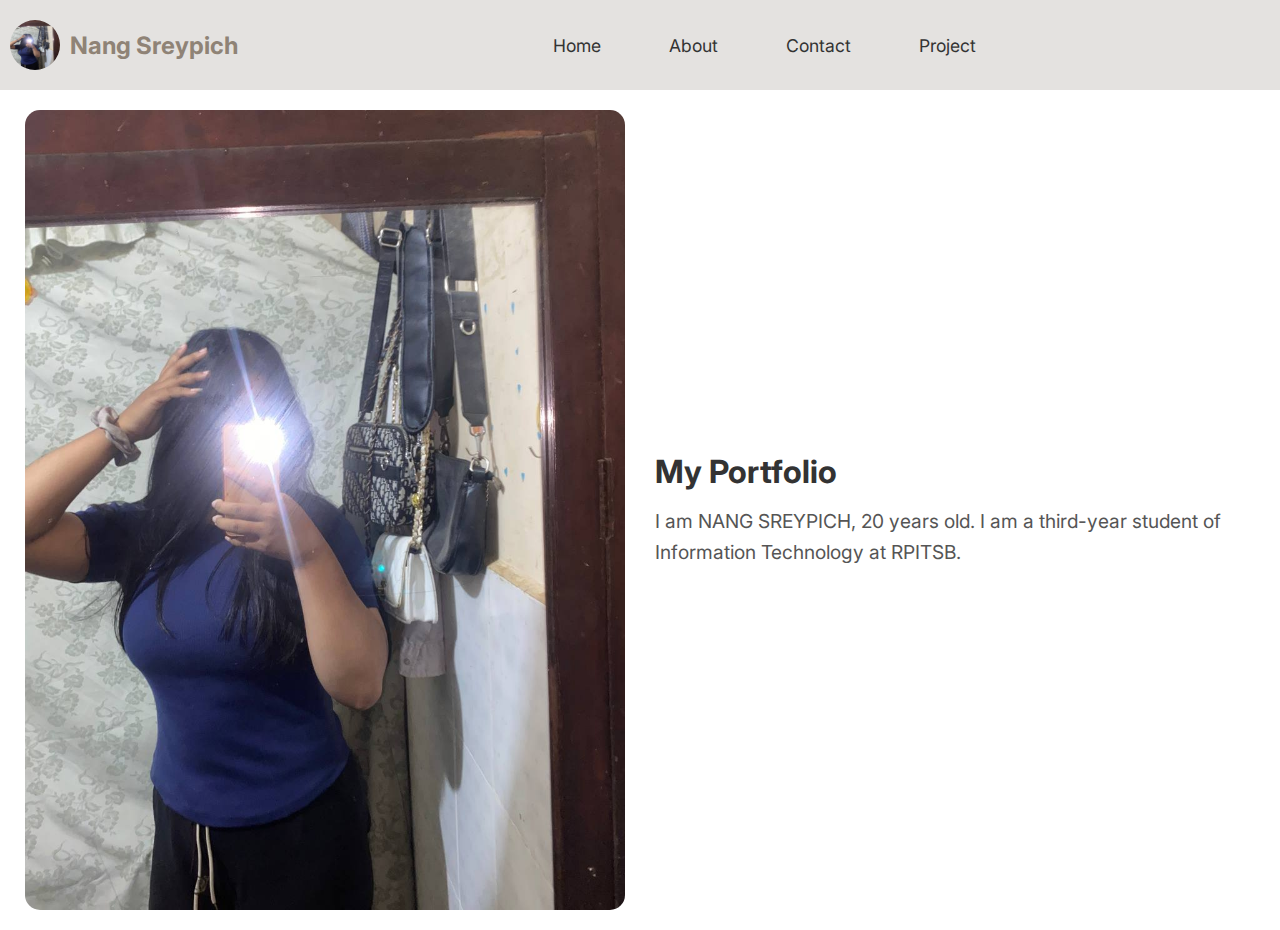
<file: index.html>
<!DOCTYPE html>
<html lang="en" data-bs-theme="dark">

    <head>
        <meta charset="UTF-8">
        <meta http-equiv="X-UA-Compatible" content="IE=edge">
        <meta name="viewport" content="width=device-width, initial-scale=1.0">
        <link rel="icon" href="assets/img/my-pf.jpg">
        <title>Contact</title>
    
        <link rel="stylesheet" href="assets/css/style.css">
        <link rel="stylesheet" href="https://cdnjs.cloudflare.com/ajax/libs/font-awesome/6.0.0-beta3/css/all.min.css">
    </head>

<body>
    <div>
        <nav class="navbar">
            <ul>

                <li class="my-pf">
                    <img src="assets/img/my-pf.jpg" alt="my profile">
                    <span class="my-pf-name">Nang Sreypich</span>
                </li>

                <div class="menu-items">
                    <li> <a href="index.html"> Home </a></li>
                    <li> <a href="about.html"> About </a></li>
                    <li> <a href="contact.html"> Contact </a></li>
                    <li> <a href="https://github.com/nangsreypich" rel="project in github" target="_blank"> Project </a></li>
                </div>
            </ul>
        </nav>
    </div>

    <main class="portfolio-container">
        <img src="assets/img/my-pf.jpg" alt="Nang Sreypich" class="portfolio-image">
        <section>
            <h1 class="portfolio-title">My Portfolio</h1>
            <p class="portfolio-description">
                I am NANG SREYPICH, 20 years old. I am a third-year student of Information Technology at RPITSB.
            </p>
        </section>
    </main>
</body>

</html>
</file>
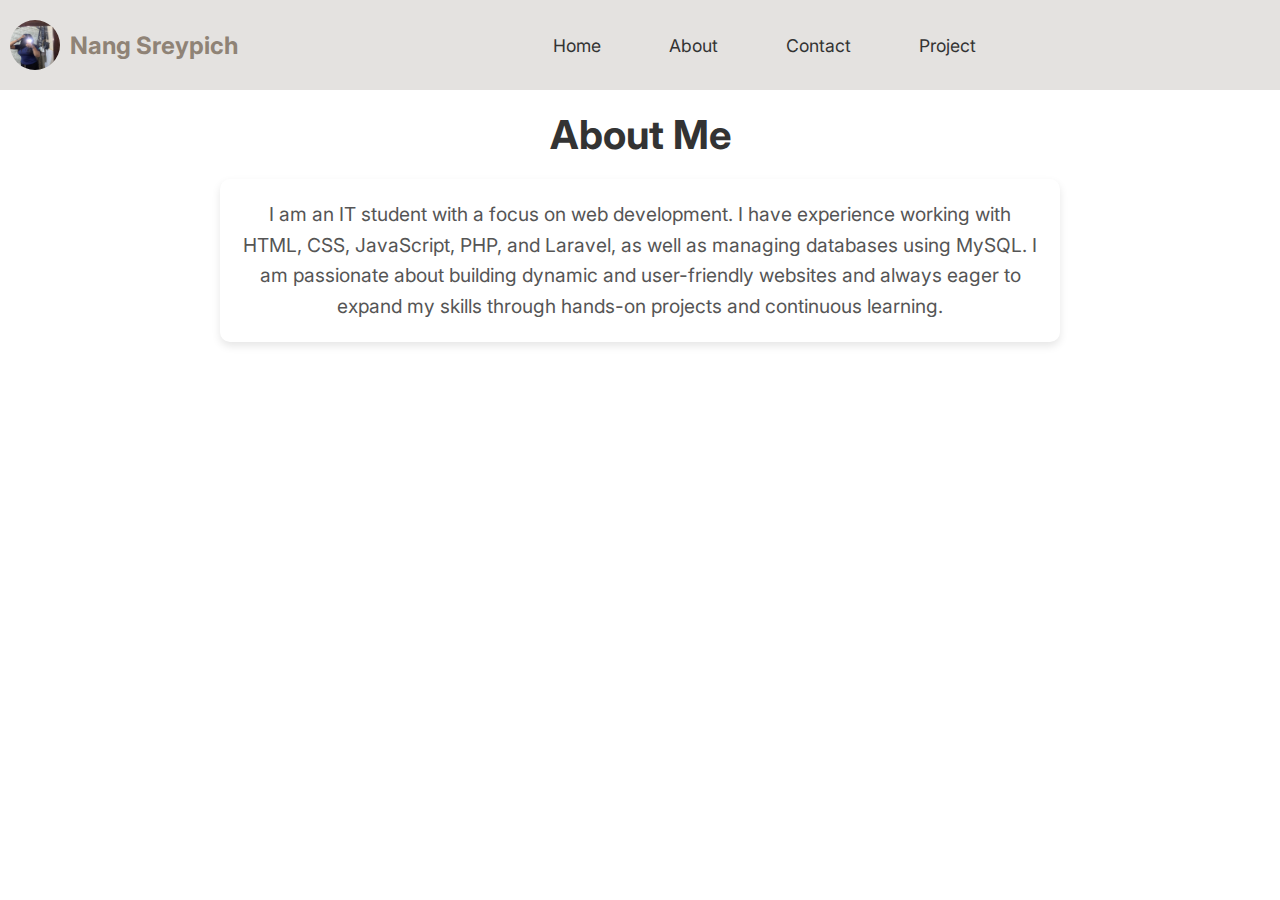
<file: about.html>
<!DOCTYPE html>
<html lang="en" data-bs-theme="dark">

    <head>
        <meta charset="UTF-8">
        <meta http-equiv="X-UA-Compatible" content="IE=edge">
        <meta name="viewport" content="width=device-width, initial-scale=1.0">
        <link rel="icon" href="assets/img/my-pf.jpg">
        <title>Contact</title>
    
        <link rel="stylesheet" href="assets/css/style.css">
        <link rel="stylesheet" href="https://cdnjs.cloudflare.com/ajax/libs/font-awesome/6.0.0-beta3/css/all.min.css">
    </head>

<body>
    <div>
        <nav class="navbar">
            <ul>

                <li class="my-pf">
                    <img src="assets/img/my-pf.jpg" alt="my profile">
                    <span class="my-pf-name">Nang Sreypich</span>
                </li>

                <div class="menu-items">
                    <li> <a href="index.html"> Home </a></li>
                    <li> <a href="about.html"> About </a></li>
                    <li> <a href="contact.html"> Contact </a></li>
                    <li> <a href="https://github.com/nangsreypich" rel="project in github" target="_blank"> Project </a></li>
                </div>
            </ul>
        </nav>
    </div>

    <main>
        <section class="about-header">
            <h1>About Me</h1>
        </section>
    
        <section class="about-section">
            <p>
                I am an IT student with a focus on web development. I have experience working with HTML, CSS, JavaScript, PHP, and Laravel, as well as managing databases using MySQL. I am passionate about building dynamic and user-friendly websites and always eager to expand my skills through hands-on projects and continuous learning.
            </p>
        </section>
    </main>
    
    
</body>

</html>
</file>
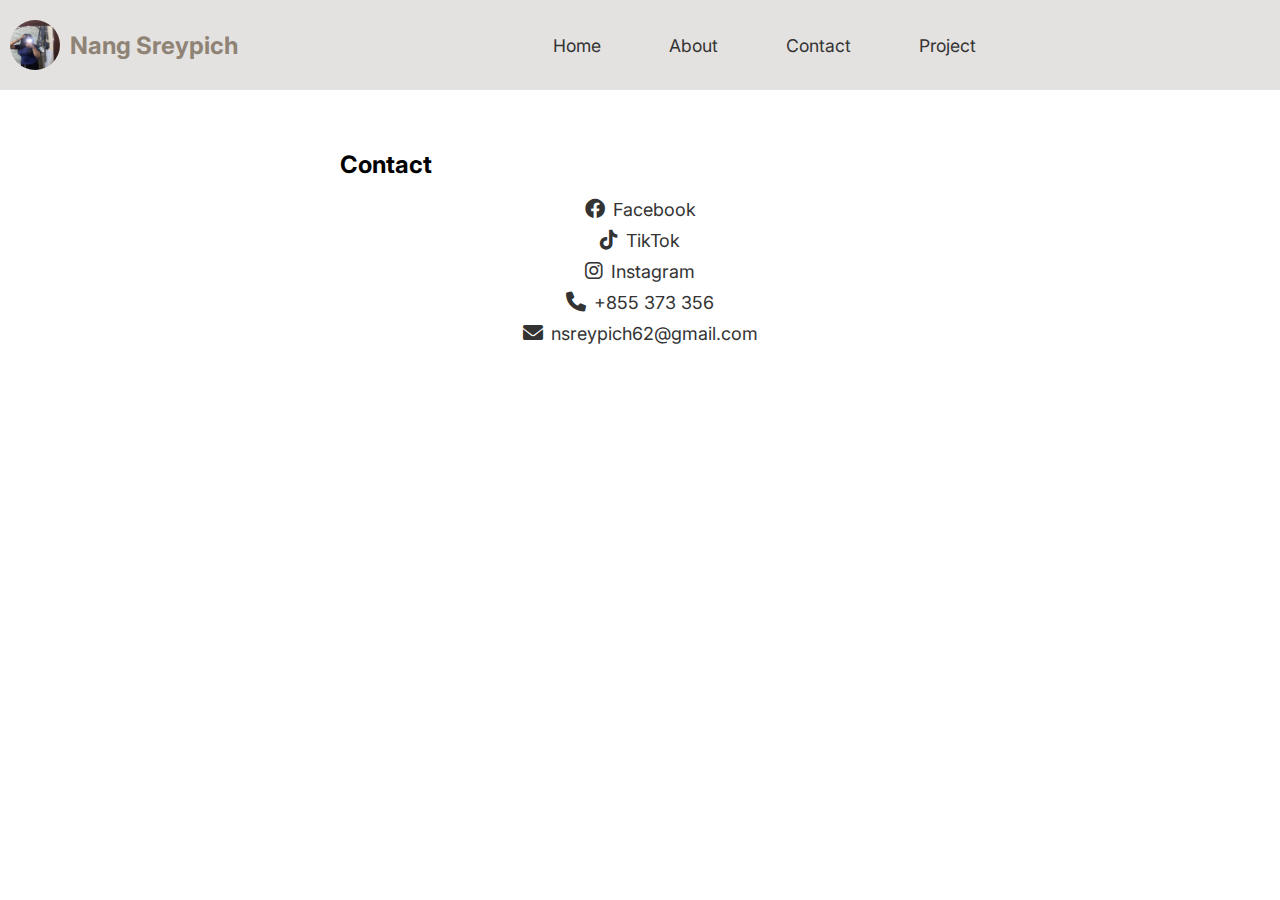
<file: contact.html>
<!DOCTYPE html>
<html lang="en" data-bs-theme="dark">

<head>
    <meta charset="UTF-8">
    <meta http-equiv="X-UA-Compatible" content="IE=edge">
    <meta name="viewport" content="width=device-width, initial-scale=1.0">
    <link rel="icon" href="assets/img/my-pf.jpg">
    <title>Contact</title>

    <link rel="stylesheet" href="assets/css/style.css">
    <link rel="stylesheet" href="https://cdnjs.cloudflare.com/ajax/libs/font-awesome/6.0.0-beta3/css/all.min.css">
</head>

<body>
    <div>
        <nav class="navbar">
            <ul>

                <li class="my-pf">
                    <img src="assets/img/my-pf.jpg" alt="my profile">
                    <span class="my-pf-name">Nang Sreypich</span>
                </li>

                <div class="menu-items">
                    <li> <a href="index.html"> Home </a></li>
                    <li> <a href="about.html"> About </a></li>
                    <li> <a href="contact.html"> Contact </a></li>
                    <li> <a href="https://github.com/nangsreypich" rel="project in github" target="_blank"> Project </a></li>
                </div>
            </ul>
        </nav>
    </div>

    <main>
        <section class="contact-section">
            <h2>Contact</h2>
            <ul class="contact-list">
                <li><a href="https://www.facebook.com/share/KURLc9X6NZKo5Hzw/?mibextid=wwXIfr" target="_blank"><i class="fab fa-facebook"></i> Facebook</a></li>
                <li><a href="https://www.tiktok.com/@ppichhhh" target="_blank"><i class="fab fa-tiktok"></i> TikTok</a></li>
                <li><a href="https://www.instagram.com/_.ppich" target="_blank"><i class="fab fa-instagram"></i> Instagram</a></li>
                <li><a href="tel:+855373356"><i class="fas fa-phone"></i> +855 373 356</a></li>
                <li><a href="mailto:nsreypich62@gmail.com"><i class="fas fa-envelope"></i> nsreypich62@gmail.com</a></li>
            </ul>            
        </section>
    </main>
    
</body>

</html>
</file>
<file: assets/css/style.css>
@import url('https://fonts.googleapis.com/css2?family=Inter:wght@100..900&display=swap');

body {
    margin: 0;
    font-family: "Inter", sans-serif;
}

.navbar {
    background-color: rgb(228, 226, 224);
    padding: 20px 10px;
    width: 100%;
}

.navbar ul {
    display: flex;
    justify-content: space-between;
    align-items: center;
    list-style-type: none;
    margin: 0;
    padding: 0;
}

.my-pf {
    display: flex;
    align-items: center;
}

.my-pf-name {
    color: #8f8376;
    font-size: 24px;
    font-weight: bold;
}

.my-pf img {
    width: 50px;
    height: 50px;
    border-radius: 50%;
    margin-right: 10px;
}

.menu-items {
    display: flex;
    gap: 3rem;
    flex-grow: 1;
    justify-content: center;
}

.menu-items > li > a {
    text-decoration: none;
    color: #333;
    font-size: 1.1rem;
    padding: 10px;
    transition: color 0.3s;
}

.menu-items > li > a:hover {
    color: #8f8376;
}

.portfolio-container {
    display: flex;
    align-items: center;
    justify-content: center;
    gap: 30px;
    padding: 20px;
    text-align: center;
    flex-wrap: wrap;
}

.portfolio-container img {
    width: 100%;
    max-width: 600px;
    height: auto;
    border-radius: 15px;
}

.portfolio-container section {
    max-width: 600px;
    text-align: left;
}

.portfolio-title {
    font-size: 2rem;
    margin: 0 0 15px;
    color: #333;
}

.portfolio-description {
    font-size: 1.2rem;
    margin: 0;
    line-height: 1.6;
    color: #555;
}

/* About Section Header */
.about-header {
    text-align: center;
    margin: 20px;
}

.about-header h1 {
    font-size: 2.5rem;
    color: #333;
    font-weight: bold;
    margin: 0;
}

/* About Section Styling */
.about-section {
    max-width: 800px;
    padding: 20px;
    margin: 20px auto;
    background-color: #fff;
    border-radius: 10px;
    box-shadow: 0 4px 8px rgba(0, 0, 0, 0.1);
    text-align: center;
    line-height: 1.6;
    display: flex;
    flex-direction: column;
    justify-content: center;
    align-items: center;
}

.about-section p {
    font-size: 1.2rem;
    color: #555;
    margin: 0;
}

.contact-section {
    margin: 20px auto;
    padding: 20px;
    width: 80%;
    max-width: 600px;
}

.contact-list {
    list-style-type: none;
    padding: 0;
}

.contact-list li {
    margin: 10px 0;
}

.contact-list a {
    text-decoration: none;
    color: #333;
    font-size: 18px;
    display: flex;
    align-items: center;
    justify-content: center;
}

.contact-list a i {
    margin-right: 8px;
}

.contact-list a:hover {
    color: #0073e6;
}

.fab, .fas {
    font-size: 20px;
}

/* Responsive Design */
@media (max-width: 768px) {
    .navbar ul {
        flex-direction: column;
        align-items: flex-start;
    }

    .menu-items {
        flex-direction: column;
        gap: 1rem;
        margin-top: 20px;
    }

    .portfolio-container {
        flex-direction: column;
        gap: 20px;
    }

    .portfolio-container img {
        max-width: 100%;
    }

    .portfolio-title {
        font-size: 1.8rem;
    }

    .portfolio-description {
        font-size: 1.1rem;
    }

    .about-header h1 {
        font-size: 2rem;
    }

    .about-section {
        max-width: 100%;
        padding: 15px;
    }

    .contact-list a {
        font-size: 16px;
    }
}

/* Extra small screens (mobile) */
@media (max-width: 480px) {
    .my-pf-name {
        font-size: 20px;
    }

    .my-pf img {
        width: 40px;
        height: 40px;
    }

    .menu-items > li > a {
        font-size: 1rem;
    }

    .portfolio-title {
        font-size: 1.6rem;
    }

    .portfolio-description {
        font-size: 1rem;
    }

    .about-header h1 {
        font-size: 1.8rem;
    }

    .about-section {
        padding: 10px;
    }

    .contact-list a {
        font-size: 14px;
    }
}
</file>
